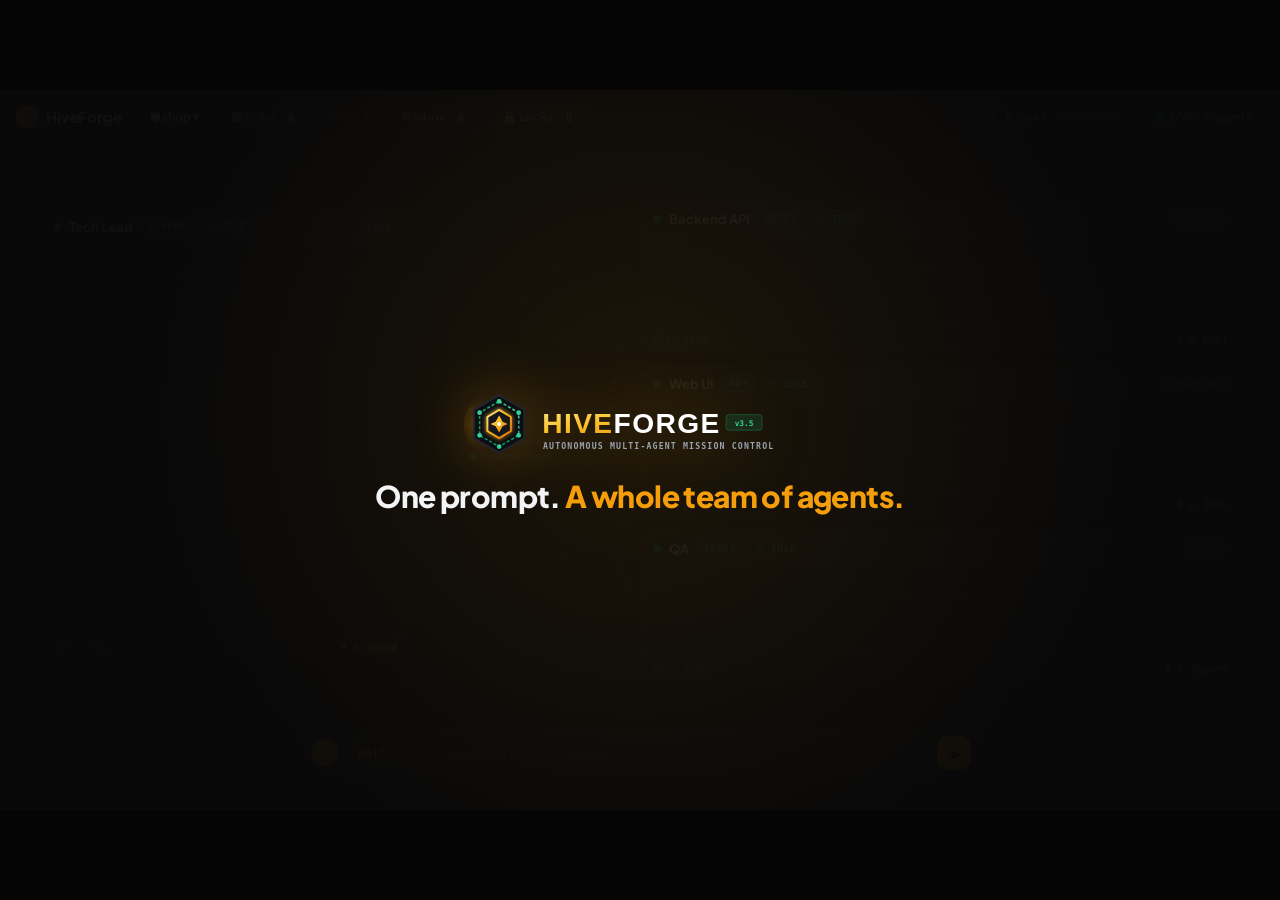
<file: docs/demo.html>
<!DOCTYPE html>
<!--
  HiveForge demo reel: a scripted ~30 s animation of the real cockpit, for recording the README GIF.
  Open in a browser (full screen, F11). The 1280x720 stage scales to fit the window.
  Keys: Space = pause/resume, R = restart.  URL: ?speed=1.5 plays faster, ?noloop stops after one run.
-->
<html lang="en">
<head>
<meta charset="UTF-8">
<meta name="viewport" content="width=device-width, initial-scale=1.0">
<title>HiveForge Demo</title>
<link rel="preconnect" href="https://fonts.googleapis.com">
<link rel="preconnect" href="https://fonts.gstatic.com" crossorigin>
<link href="https://fonts.googleapis.com/css2?family=JetBrains+Mono:wght@400;500;600;700&family=Plus+Jakarta+Sans:wght@400;500;600;700;800&display=swap" rel="stylesheet">
<style>
  :root {
    --bg-canvas: #0c0d0e; --bg-card: rgba(18, 19, 21, 0.96); --bg-card-header: #18191c;
    --border-subtle: rgba(255, 255, 255, 0.07); --border-card: rgba(255, 255, 255, 0.09);
    --amber: #f59e0b; --amber-hi: #fbbf24; --emerald: #10b981; --emerald-hi: #34d399; --sky: #38bdf8;
    --violet: #c084fc; --text-main: #f3f4f6; --text-muted: #9ca3af; --text-dim: #52525b;
    --font-ui: 'Plus Jakarta Sans', -apple-system, BlinkMacSystemFont, sans-serif;
    --font-mono: 'JetBrains Mono', ui-monospace, Menlo, Consolas, monospace;
  }
  @property --a { syntax: '<angle>'; inherits: false; initial-value: 0deg; }
  * { box-sizing: border-box; margin: 0; padding: 0; }
  html, body { width: 100%; height: 100%; overflow: hidden; background: #050505; font-family: var(--font-ui);
    color: var(--text-main); -webkit-font-smoothing: antialiased; }

  #stage { position: absolute; left: 50%; top: 50%; width: 1280px; height: 720px; overflow: hidden;
    transform-origin: 0 0; background-color: var(--bg-canvas);
    background-image: radial-gradient(rgba(255,255,255,0.11) 1.2px, transparent 1.2px); background-size: 32px 32px; }
  #world { position: absolute; inset: 0; transform-origin: 50% 50%; transition: transform 1.6s cubic-bezier(.65,0,.35,1); }

  /* NAV */
  .nav { position: absolute; left: 0; right: 0; top: 0; height: 54px; display: flex; align-items: center; gap: 8px;
    padding: 0 16px; background: rgba(12,13,14,0.92); border-bottom: 1px solid var(--border-subtle); z-index: 40; }
  .brand { display: flex; align-items: center; gap: 8px; font-weight: 800; font-size: 15px; letter-spacing: -0.01em; margin-right: 8px; }
  .brand i { width: 22px; height: 22px; border-radius: 6px; background: linear-gradient(135deg, #f59e0b, #ff6b35);
    box-shadow: 0 0 14px rgba(245,158,11,.5); display: block; }
  .nbtn { height: 32px; padding: 0 11px; border-radius: 8px; border: 1px solid var(--border-subtle);
    background: rgba(22,23,26,.85); color: var(--text-muted); font-size: 12px; font-weight: 600; display: flex;
    align-items: center; gap: 7px; position: relative; }
  .nbtn.team { color: var(--text-main); }
  .count { min-width: 18px; height: 18px; padding: 0 5px; border-radius: 9px; background: #27272a; color: #e5e7eb;
    font: 700 10.5px/18px var(--font-mono); text-align: center; transition: background .3s; }
  .count.hot { background: var(--amber); color: #111; }
  .count.pop, .pop { animation: pop .55s cubic-bezier(.2,1.6,.4,1); }
  @keyframes pop { 0% { transform: scale(1); } 40% { transform: scale(1.7); } 100% { transform: scale(1); } }
  .bdots { display: flex; gap: 6px; padding: 0 8px; }
  .bdot { width: 11px; height: 11px; border-radius: 50%; background: #4b5563; opacity: .45; transition: all .3s; }
  .bdot.running { background: #facc15; opacity: 1; box-shadow: 0 0 10px #facc15; animation: bpulse 1s ease-in-out infinite; }
  .bdot.done { background: #22c55e; opacity: 1; box-shadow: 0 0 10px #22c55e; }
  @keyframes bpulse { 50% { transform: scale(1.45); } }
  .spacer { flex: 1; }
  .gauge { font-family: var(--font-mono); font-size: 11.5px; color: var(--text-muted); }
  .gauge b { color: var(--amber-hi); }
  .track { width: 70px; height: 5px; border-radius: 3px; background: #27272a; overflow: hidden; }
  .fill { height: 100%; width: 0; background: linear-gradient(90deg, var(--emerald), var(--amber)); transition: width .6s; }
  .live { display: flex; align-items: center; gap: 7px; font-size: 12px; color: var(--text-muted); }
  .live i { width: 7px; height: 7px; border-radius: 50%; background: var(--emerald); box-shadow: 0 0 8px var(--emerald);
    animation: bpulse 2s infinite; display: block; }

  /* CAPTION */
  #caption { position: absolute; top: 60px; left: 50%; transform: translateX(-50%); display: flex; align-items: center;
    gap: 12px; padding: 5px 18px 5px 6px; border-radius: 999px; background: rgba(24,25,28,.92);
    border: 1px solid rgba(245,158,11,.35); box-shadow: 0 0 30px rgba(245,158,11,.18); z-index: 45;
    white-space: nowrap; opacity: 0; transition: opacity .35s; }
  #caption.show { opacity: 1; }
  #caption.swap { animation: capin .6s cubic-bezier(.2,1.2,.4,1); }
  @keyframes capin { 0% { transform: translateX(-50%) translateY(-14px) scale(.92); opacity: 0; }
    100% { transform: translateX(-50%) translateY(0) scale(1); opacity: 1; } }
  .capn { width: 30px; height: 30px; border-radius: 50%; background: var(--amber); color: #111;
    font: 800 13px/30px var(--font-mono); text-align: center; }
  .capt { font-size: 18px; font-weight: 700; letter-spacing: -0.01em; }

  /* WIRES */
  #wires { position: absolute; inset: 0; width: 1280px; height: 720px; z-index: 5; overflow: visible; }
  .wire { fill: none; stroke: #3f3f46; stroke-width: 2; stroke-dasharray: 4 5; transition: stroke .3s; }
  .wire.hot { stroke: var(--amber); stroke-width: 2.6; stroke-dasharray: 10 8; animation: flow .5s linear infinite;
    filter: drop-shadow(0 0 5px rgba(245,158,11,.8)); }
  .wire.back { stroke: var(--emerald); filter: drop-shadow(0 0 5px rgba(16,185,129,.8)); animation-direction: reverse; }
  .wire.btw { stroke: var(--violet); filter: drop-shadow(0 0 5px rgba(192,132,252,.8)); }
  @keyframes flow { to { stroke-dashoffset: -18; } }
  .ripple { fill: none; stroke-width: 3; transform-box: fill-box; transform-origin: center; animation: ripple .8s ease-out forwards; }
  @keyframes ripple { from { transform: scale(.2); opacity: 1; } to { transform: scale(4); opacity: 0; } }

  .tag { position: absolute; z-index: 30; transform: translate(-50%, -150%); padding: 3px 9px; border-radius: 6px;
    font: 700 11px var(--font-mono); white-space: nowrap; color: #111; background: var(--amber);
    box-shadow: 0 0 18px rgba(245,158,11,.7); pointer-events: none; }
  .tag.back { background: var(--emerald); box-shadow: 0 0 18px rgba(16,185,129,.7); }
  .tag.btw { background: var(--violet); box-shadow: 0 0 18px rgba(192,132,252,.7); }

  /* HUB */
  .hub { position: absolute; left: 455px; top: 300px; width: 140px; height: 80px; border-radius: 12px; z-index: 12;
    background: var(--bg-card); border: 1px solid var(--border-card); padding: 10px 12px; font-size: 10.5px;
    color: #6b7280; display: flex; flex-direction: column; gap: 2px; box-shadow: 0 20px 50px -15px #000; transition: all .25s; }
  .hub b { color: var(--text-main); font-size: 12px; font-family: var(--font-mono); }
  .hub em { color: var(--emerald); font-style: normal; }
  .hub.flash { border-color: var(--amber); box-shadow: 0 0 34px rgba(245,158,11,.55); transform: scale(1.08); }

  /* CARDS */
  .card { position: absolute; z-index: 10; background: var(--bg-card); border: 1px solid var(--border-card);
    border-radius: 12px; box-shadow: 0 24px 60px -15px rgba(0,0,0,.85); display: flex; flex-direction: column;
    transition: border-color .3s, box-shadow .3s, transform .3s; }
  .card::before { content: ''; position: absolute; inset: -2px; border-radius: 14px; padding: 2px; opacity: 0;
    background: conic-gradient(from var(--a), transparent 0 55%, var(--amber) 75%, #fff7 80%, var(--amber) 85%, transparent 100%);
    -webkit-mask: linear-gradient(#000 0 0) content-box, linear-gradient(#000 0 0); -webkit-mask-composite: xor;
    mask: linear-gradient(#000 0 0) content-box exclude, linear-gradient(#000 0 0); transition: opacity .3s; pointer-events: none; }
  .card.running::before { opacity: 1; animation: spin 1.8s linear infinite; }
  .card.running { box-shadow: 0 24px 60px -15px #000, 0 0 40px -6px rgba(245,158,11,.45); }
  .card.done { border-color: rgba(16,185,129,.55); box-shadow: 0 24px 60px -15px #000, 0 0 30px -6px rgba(16,185,129,.45); }
  .card.hit { animation: hit .7s cubic-bezier(.2,1.5,.4,1); }
  @keyframes hit { 30% { transform: scale(1.045); } 100% { transform: scale(1); } }
  @keyframes spin { to { --a: 360deg; } }
  .ch { height: 36px; flex-shrink: 0; display: flex; align-items: center; gap: 8px; padding: 0 12px;
    background: var(--bg-card-header); border-bottom: 1px solid var(--border-subtle); border-radius: 12px 12px 0 0; }
  .sdot { width: 8px; height: 8px; border-radius: 50%; background: var(--emerald); flex-shrink: 0; }
  .card.lead .sdot { background: var(--amber); }
  .card.running .sdot { background: var(--amber); box-shadow: 0 0 8px var(--amber); animation: bpulse .9s infinite; }
  .cname { font-size: 13px; font-weight: 700; white-space: nowrap; }
  .rt { padding: 1px 6px; font: 700 9.5px/1.3 var(--font-mono); border-radius: 4px; border: 1px solid; letter-spacing: .04em; }
  .rt.claude { background: rgba(217,119,6,.15); border-color: rgba(245,158,11,.4); color: var(--amber-hi); }
  .rt.codex { background: rgba(16,163,127,.18); border-color: rgba(16,163,127,.45); color: #19c39a; }
  .rt.agy { background: rgba(56,189,248,.13); border-color: rgba(56,189,248,.4); color: var(--sky); }
  .st { font: 700 10px var(--font-mono); padding: 1px 6px; border-radius: 4px; letter-spacing: .04em; border: 1px solid;
    background: rgba(16,185,129,.12); color: var(--emerald-hi); border-color: rgba(16,185,129,.25); white-space: nowrap; }
  .st.running { background: rgba(245,158,11,.15); color: var(--amber-hi); border-color: rgba(245,158,11,.4); animation: blink 1s infinite; }
  .st.done { background: rgba(16,185,129,.2); color: #6ee7b7; border-color: rgba(16,185,129,.5); }
  @keyframes blink { 50% { opacity: .55; } }
  .role { margin-left: auto; font: 10.5px var(--font-mono); color: var(--text-muted); background: rgba(255,255,255,.05);
    padding: 2px 7px; border-radius: 4px; }
  .chips { height: 28px; flex-shrink: 0; display: flex; align-items: center; gap: 5px; padding: 0 10px; overflow: hidden;
    border-bottom: 1px solid var(--border-subtle); }
  .chip { font: 600 10px var(--font-mono); padding: 2px 7px; border-radius: 5px; white-space: nowrap;
    background: rgba(245,158,11,.1); border: 1px solid rgba(245,158,11,.3); color: var(--amber-hi);
    animation: chipin .5s cubic-bezier(.2,1.6,.4,1); }
  .chip.lock { background: rgba(239,68,68,.12); border-color: rgba(239,68,68,.4); color: #fca5a5; }
  .chip.gone { animation: chipout .4s forwards; }
  @keyframes chipin { from { transform: translateY(10px) scale(.4); opacity: 0; } }
  @keyframes chipout { to { transform: scale(.3); opacity: 0; } }
  .body { flex: 1; overflow: hidden; padding: 7px 12px; display: flex; flex-direction: column; justify-content: flex-end; gap: 1px; }
  .ln { font: 12px/1.5 var(--font-mono); color: #d1d5db; white-space: nowrap; overflow: hidden; text-overflow: ellipsis;
    animation: lnin .4s ease-out; border-radius: 3px; flex-shrink: 0; }
  @keyframes lnin { from { transform: translateX(-14px); opacity: 0; background: rgba(245,158,11,.25); } }
  .ln.think { color: #9ca3af; font-style: italic; }
  .ln.cmd { color: var(--amber-hi); }
  .ln.ok { color: var(--emerald-hi); }
  .ln.add { color: #86efac; } .ln.add s { color: #f87171; text-decoration: none; }
  .ln.dim { color: #6b7280; }
  .ln.btw { color: var(--violet); }
  .ln.md { font: 600 14px/1.45 var(--font-ui); color: var(--text-main); white-space: normal; }
  .ln.md b { color: var(--emerald-hi); }
  .cf { height: 26px; flex-shrink: 0; display: flex; align-items: center; gap: 8px; padding: 0 12px;
    border-top: 1px solid var(--border-subtle); font: 10.5px var(--font-mono); color: #6b7280; }
  .tok { margin-left: auto; color: var(--amber-hi); }
  .tgt { font-weight: 700; color: #9ca3af; }
  .card.lead .tgt { color: var(--amber); }
  .stamp { position: absolute; right: 16px; top: 46px; padding: 4px 12px; border: 2px solid var(--emerald);
    border-radius: 8px; color: var(--emerald-hi); font: 800 15px var(--font-mono); letter-spacing: .08em; transform: rotate(-8deg);
    background: rgba(6,40,30,.85); box-shadow: 0 0 24px rgba(16,185,129,.5); opacity: 0; pointer-events: none; }
  .card.done .stamp { animation: stamp .6s cubic-bezier(.2,1.6,.4,1) forwards; }
  @keyframes stamp { from { opacity: 0; transform: rotate(-8deg) scale(2.6); } to { opacity: 1; transform: rotate(-8deg) scale(1); } }

  /* COMMAND BAR */
  .bar { position: absolute; left: 300px; top: 638px; width: 680px; height: 50px; z-index: 20; display: flex;
    align-items: center; gap: 10px; padding: 0 8px 0 10px; border-radius: 14px; background: rgba(20,21,24,.95);
    border: 1px solid var(--border-card); box-shadow: 0 18px 40px -10px #000; transition: all .25s; }
  .bar.focus { border-color: rgba(245,158,11,.6); box-shadow: 0 0 0 4px rgba(245,158,11,.12), 0 0 40px rgba(245,158,11,.25); }
  .bar.sent { animation: hit .5s; border-color: var(--amber); }
  .orb { width: 28px; height: 28px; border-radius: 50%; background: radial-gradient(circle at 35% 35%, #fbbf24, #b45309); flex-shrink: 0; }
  .tbadge { font: 700 12px var(--font-mono); color: var(--amber-hi); background: rgba(245,158,11,.12);
    border: 1px solid rgba(245,158,11,.3); padding: 3px 8px; border-radius: 6px; }
  .input { flex: 1; font-size: 14px; color: var(--text-main); white-space: nowrap; overflow: hidden; }
  .input .ph { color: #52525b; }
  .caret { display: inline-block; width: 2px; height: 17px; background: var(--amber); vertical-align: -3px; margin-left: 1px;
    animation: blink .8s steps(1) infinite; }
  .send { width: 34px; height: 34px; border-radius: 10px; background: var(--amber); color: #111; font-weight: 800;
    display: grid; place-items: center; font-size: 16px; }

  /* TOAST */
  .toast { position: absolute; right: 18px; top: 66px; width: 330px; z-index: 50; padding: 14px 16px; border-radius: 12px;
    background: #141518; border: 1px solid rgba(245,158,11,.5); box-shadow: 0 0 40px rgba(245,158,11,.25), 0 20px 50px #000;
    animation: toastin .6s cubic-bezier(.2,1.4,.4,1); }
  @keyframes toastin { from { transform: translateX(380px); } }
  .toast small { font: 700 10px var(--font-mono); color: var(--amber); letter-spacing: .08em; }
  .toast p { font-size: 13.5px; font-weight: 600; margin: 6px 0 10px; line-height: 1.4; }
  .toast .btns { display: flex; gap: 8px; }
  .toast button { font: 700 12px var(--font-ui); border-radius: 7px; padding: 6px 14px; border: 1px solid var(--border-card);
    background: #1f2124; color: var(--text-muted); }
  .toast button.yes { background: var(--emerald); color: #04140e; border-color: transparent; }
  .toast button.press { animation: press .5s; box-shadow: 0 0 0 6px rgba(16,185,129,.3); }
  @keyframes press { 40% { transform: scale(.88); } }
  .toast.ok { border-color: rgba(16,185,129,.6); box-shadow: 0 0 40px rgba(16,185,129,.3), 0 20px 50px #000; }

  /* OVERLAYS */
  .ovl { position: absolute; inset: 0; z-index: 60; display: flex; flex-direction: column; align-items: center;
    justify-content: center; gap: 14px; background: radial-gradient(circle at 50% 45%, rgba(30,22,8,.94), rgba(8,8,9,.97) 65%);
    opacity: 0; pointer-events: none; transition: opacity .6s; }
  .ovl.show { opacity: 1; }
  .ovl img { width: 360px; filter: drop-shadow(0 0 30px rgba(245,158,11,.35)); }
  .ovl.show img { animation: logoin 1s cubic-bezier(.2,1.2,.4,1); }
  @keyframes logoin { from { transform: scale(.7); opacity: 0; } }
  .ovl h1 { font-size: 30px; font-weight: 800; letter-spacing: -0.02em; }
  .ovl h1 span { color: var(--amber); }
  .ovl p { color: var(--text-muted); font-size: 16px; }
  .ovl .rts { display: flex; gap: 8px; margin-top: 6px; }
  .ovl .rts .rt { font-size: 12px; padding: 3px 9px; }
  .ovl code { margin-top: 10px; font: 600 15px var(--font-mono); color: var(--amber-hi); padding: 8px 16px;
    border: 1px solid rgba(245,158,11,.35); border-radius: 10px; background: rgba(245,158,11,.06); }
</style>
</head>
<body>
<div id="stage"></div>

<script>
const W = 1280, H = 720;
const LOGO = '[data-uri]';
const params = new URLSearchParams(location.search);
const SPEED = parseFloat(params.get('speed')) || 1;
const LOOP = !params.has('noloop');
const stage = document.getElementById('stage');
const $ = id => document.getElementById(id);
const CANCEL = Symbol('cancel');
let gen = 0, paused = false;
// ?timer drives the clock with setTimeout (headless screenshots; rAF doesn't run under virtual time)
const raf = params.has('timer') ? f => setTimeout(() => f(performance.now()), 16) : requestAnimationFrame;

function fit() {
  const s = Math.min(innerWidth / W, innerHeight / H);
  stage.style.transform = `scale(${s}) translate(-50%, -50%)`;
}
addEventListener('resize', fit); fit();

// ---------- time (pausable, cancellable on restart) ----------
function frames(ms, onProgress) {
  const g = gen; ms /= SPEED;
  return new Promise((res, rej) => {
    let done = 0, last = performance.now();
    (function tick(now) {
      if (g !== gen) return rej(CANCEL);
      if (!paused) done += now - last;
      last = now;
      const t = Math.min(1, ms <= 0 ? 1 : done / ms);
      onProgress && onProgress(t);
      t >= 1 ? res() : raf(tick);
    })(last);
  });
}
const sleep = ms => frames(ms);
const ease = t => t < .5 ? 4 * t * t * t : 1 - Math.pow(-2 * t + 2, 3) / 2;

// ---------- stage ----------
const AGENTS = {
  lead:  { name: 'Tech Lead', rt: 'claude', role: 'lead', tgt: '@lead', cid: 'c41e…', x: 40, y: 118, w: 370, h: 452 },
  api:   { name: 'Backend API', rt: 'codex', role: 'backend', tgt: '@api', cid: '7f3a…', x: 640, y: 110, w: 600, h: 152 },
  web:   { name: 'Web UI', rt: 'agy', role: 'frontend', tgt: '@web', cid: '2bd9…', x: 640, y: 275, w: 600, h: 152 },
  tests: { name: 'QA', rt: 'codex', role: 'tests', tgt: '@tests', cid: 'e08c…', x: 640, y: 440, w: 600, h: 152 },
};
const WIRES = {
  'bar-lead': 'M300 663 C225 663, 225 630, 225 570',
  'lead-hub': 'M410 340 C430 340, 435 340, 455 340',
  'hub-api': 'M595 340 C625 340, 610 186, 640 186',
  'hub-web': 'M595 340 C620 340, 615 351, 640 351',
  'hub-tests': 'M595 340 C625 340, 610 516, 640 516',
  'btw': 'M1240 186 C1282 186, 1282 516, 1240 516',
};

function build() {
  stage.innerHTML = `
  <div id="world">
    <svg id="wires" viewBox="0 0 ${W} ${H}">
      ${Object.entries(WIRES).map(([k, d]) => `<path id="w-${k}" class="wire" d="${d}" ${k === 'btw' || k === 'bar-lead' ? 'style="opacity:0"' : ''}/>`).join('')}
      <g id="fx"></g>
    </svg>
    <div class="hub" id="hub"><b>◈ hub</b><span>team: shop</span><span>orchestrator: active</span><em>● dynamic mesh</em></div>
    ${Object.entries(AGENTS).map(([id, a]) => `
      <div class="card ${id === 'lead' ? 'lead' : ''}" id="c-${id}" style="left:${a.x}px;top:${a.y}px;width:${a.w}px;height:${a.h}px">
        <div class="ch"><span class="sdot"></span><span class="cname">${a.name}</span>
          <span class="rt ${a.rt}">${a.rt.toUpperCase()}</span><span class="st" id="st-${id}">○ IDLE</span>
          <span class="role">${a.role}</span></div>
        <div class="chips" id="ch-${id}"></div>
        <div class="body" id="b-${id}"></div>
        <div class="cf"><span>CID: ${a.cid}</span><span class="tok" id="tk-${id}">⚡ 0</span><span class="tgt">${a.tgt}</span></div>
        <div class="stamp">✓ DONE</div>
      </div>`).join('')}
    <div class="bar" id="bar"><div class="orb"></div><span class="tbadge" id="tbadge">@all</span>
      <div class="input" id="input"><span class="ph">Type command to direct agents...</span></div>
      <div class="send">➤</div></div>
  </div>
  <header class="nav">
    <div class="brand"><i></i>HiveForge</div>
    <div class="nbtn team">⬢ shop ▾</div>
    <div class="nbtn">▦ Tasks <span class="count" id="n-tasks">0</span></div>
    <div class="bdots"><span class="bdot" id="bd-api"></span><span class="bdot" id="bd-web"></span><span class="bdot" id="bd-tests"></span></div>
    <div class="nbtn">✉ Inbox <span class="count" id="n-inbox">0</span></div>
    <div class="nbtn">🔒 Locks <span class="count" id="n-locks">0</span></div>
    <div class="spacer"></div>
    <div class="nbtn gauge">⚡ <b id="g-used">0</b> used <div class="track"><div class="fill" id="g-fill"></div></div></div>
    <div class="nbtn live"><i></i>LIVE · 4 agents</div>
  </header>
  <div id="caption"><span class="capn" id="capn">1</span><span class="capt" id="capt"></span></div>
  <div class="ovl" id="intro"><img src="${LOGO}" alt="HiveForge">
    <h1>One prompt. <span>A whole team of agents.</span></h1></div>
  <div class="ovl" id="outro"><img src="${LOGO}" alt="HiveForge">
    <h1>Run a team of AI coding agents <span>on one repo.</span></h1>
    <p>Dispatch · callbacks · /btw notes · file locks · review · token budgets</p>
    <div class="rts"><span class="rt claude">CLAUDE</span><span class="rt codex">CODEX</span><span class="rt agy">AGY</span>
      <span class="rt" style="color:#c084fc;border-color:#c084fc66">AIDER</span><span class="rt" style="color:#38bdf8;border-color:#38bdf866">OLLAMA</span></div>
    <code>github.com/ElCunq/HiveForge</code></div>`;
}

// ---------- helpers ----------
function restart(el, cls) { el.classList.remove(cls); void el.offsetWidth; el.classList.add(cls); }

function caption(n, text) {
  const c = $('caption');
  $('capn').textContent = n; $('capt').textContent = text;
  c.classList.add('show'); restart(c, 'swap');
}

function line(id, html, cls = '', max) {
  const body = $('b-' + id);
  const el = document.createElement('div');
  el.className = 'ln ' + cls; el.innerHTML = html;
  body.appendChild(el);
  max = max || (id === 'lead' ? 14 : 4);
  while (body.children.length > max) body.firstChild.remove();
  return el;
}

function chip(id, text, cls = '') {
  const el = document.createElement('span');
  el.className = 'chip ' + cls; el.textContent = text;
  $('ch-' + id).appendChild(el);
  return el;
}

function status(id, s) {
  const c = $('c-' + id), st = $('st-' + id);
  c.classList.remove('running', 'done'); st.className = 'st';
  if (s === 'running') { c.classList.add('running'); st.classList.add('running'); st.textContent = '● RUNNING'; }
  else if (s === 'done') { c.classList.add('done'); st.classList.add('done'); st.textContent = '✓ DONE'; }
  else st.textContent = '○ IDLE';
  const dot = $('bd-' + id);
  if (dot) dot.className = 'bdot ' + (s === 'idle' ? '' : s);
}

function bump(id, delta) {
  const el = $(id);
  const v = Math.max(0, (+el.textContent) + delta);
  el.textContent = v; el.classList.toggle('hot', v > 0); restart(el, 'pop');
}

const fmt = n => n >= 1000 ? (n / 1000).toFixed(1) + 'k' : String(Math.round(n));
const tokens = { lead: 0, api: 0, web: 0, tests: 0 };
function tok(id, to) {
  const from = tokens[id]; tokens[id] = to;
  const total0 = Object.values(tokens).reduce((a, b) => a + b, 0) - to + from;
  frames(700, t => {
    const v = from + (to - from) * ease(t);
    $('tk-' + id).textContent = '⚡ ' + fmt(v);
    const tot = total0 - from + v;
    $('g-used').textContent = fmt(tot);
    $('g-fill').style.width = Math.min(100, tot / 900) + '%';
  }).catch(() => {});
}

function ripple(x, y, color) {
  const c = document.createElementNS('http://www.w3.org/2000/svg', 'circle');
  c.setAttribute('cx', x); c.setAttribute('cy', y); c.setAttribute('r', 10);
  c.setAttribute('class', 'ripple'); c.style.stroke = color;
  $('fx').appendChild(c); setTimeout(() => c.remove(), 900);
}

const COLORS = { go: '#f59e0b', back: '#10b981', btw: '#c084fc' };
// a glowing packet (head + trail + optional label) that travels a wire
async function packet(wire, { dur = 650, reverse = false, kind = 'go', label = '' } = {}) {
  const path = $('w-' + wire), len = path.getTotalLength(), color = COLORS[kind];
  path.style.opacity = 1;
  path.classList.add('hot'); if (kind !== 'go') path.classList.add(kind);
  const ns = 'http://www.w3.org/2000/svg', dots = [];
  for (let i = 0; i < 7; i++) {
    const c = document.createElementNS(ns, 'circle');
    c.setAttribute('r', i === 0 ? 7 : 6 - i * 0.7);
    c.setAttribute('fill', i === 0 ? '#fff' : color);
    c.style.opacity = i === 0 ? 1 : 0.85 - i * 0.11;
    c.style.filter = `drop-shadow(0 0 ${i === 0 ? 10 : 5}px ${color})`;
    $('fx').appendChild(c); dots.push(c);
  }
  dots[0].setAttribute('stroke', color); dots[0].setAttribute('stroke-width', 3);
  let tag;
  if (label) { tag = document.createElement('div'); tag.className = 'tag ' + (kind === 'go' ? '' : kind); tag.textContent = label; $('world').appendChild(tag); }
  const at = t => path.getPointAtLength(len * (reverse ? 1 - t : t));
  try {
    await frames(dur, t => {
      const e = ease(t);
      dots.forEach((d, i) => { const p = at(Math.max(0, e - i * 0.035)); d.setAttribute('cx', p.x); d.setAttribute('cy', p.y); });
      if (tag) { const p = at(e); tag.style.left = p.x + 'px'; tag.style.top = p.y + 'px'; }
    });
  } finally {
    dots.forEach(d => d.remove()); tag && tag.remove();
  }
  const end = at(1); ripple(end.x, end.y, color);
  setTimeout(() => path.classList.remove('hot', 'back', 'btw'), 500);
}

function hit(id) { restart($('c-' + id), 'hit'); }
function hubFlash() { const h = $('hub'); h.classList.add('flash'); setTimeout(() => h.classList.remove('flash'), 350); }

async function type(text, perChar = 34) {
  const input = $('input');
  for (let i = 1; i <= text.length; i++) {
    input.innerHTML = text.slice(0, i).replace(/</g, '&lt;') + '<span class="caret"></span>';
    await sleep(perChar);
  }
}

// ---------- the script ----------
async function dispatch(id, task, num) {
  line('lead', `$ team dispatch shop @${id} "${task}"`, 'cmd');
  await packet('lead-hub', { dur: 380, label: `task #${num}` });
  hubFlash();
  await packet('hub-' + id, { dur: 520, label: `task #${num} → @${id}` });
  status(id, 'running'); hit(id); bump('n-tasks', 1);
  line(id, `▸ task #${num}: ${task}`, 'dim');
}

async function report(id, summary, num, toks) {
  status(id, 'done'); hit(id);
  await packet('hub-' + id, { dur: 520, reverse: true, kind: 'back', label: `✓ #${num} result` });
  hubFlash();
  await packet('lead-hub', { dur: 360, reverse: true, kind: 'back' });
  hit('lead');
  line('lead', `✓ @${id}: ${summary} <span style="color:#6b7280">(${toks})</span>`, 'ok');
}

async function workApi() {
  await sleep(300);
  line('api', 'read src/routes/auth.ts', 'dim'); chip('api', '📖 read'); tok('api', 3400);
  await sleep(700);
  const lk = chip('api', '🔒 rateLimit.ts', 'lock'); bump('n-locks', 1);
  line('api', '+ src/middleware/rateLimit.ts  <span style="color:#6b7280">+48</span>', 'add'); chip('api', '✎ write'); tok('api', 7900);
  await sleep(800);
  line('api', 'edit src/routes/auth.ts  +6 <s>−1</s>', 'add'); tok('api', 10200);
  await sleep(500);
  line('api', '/btw @tests limit = 5 req/min per IP, 429 + Retry-After', 'btw');
  packet('btw', { dur: 1100, kind: 'btw', label: '/btw @tests' }).then(() => {
    hit('tests'); line('tests', '✉ /btw from @api: 5 req/min, 429 + Retry-After', 'btw');
  }).catch(() => {});
  await sleep(1000);
  line('api', '✓ typecheck clean', 'ok'); chip('api', '✔ tsc'); tok('api', 12400);
  await sleep(500);
  lk.classList.add('gone'); bump('n-locks', -1);
  await report('api', 'middleware + route wired', 41, '12.4k tok');
}

async function workWeb() {
  await sleep(500);
  line('web', '◆ thinking: show a cooldown timer on HTTP 429', 'think'); chip('web', '🧠 think'); tok('web', 2100);
  await sleep(900);
  line('web', 'edit web/src/pages/Login.tsx  +22 <s>−3</s>', 'add'); chip('web', '✎ edit'); tok('web', 6800);
  await sleep(800);
  line('web', '+ web/src/hooks/useCooldown.ts', 'add'); tok('web', 8300);
  await sleep(700);
  line('web', '✓ vite build ok (2.4s)', 'ok'); chip('web', '▶ build'); tok('web', 9100);
  await sleep(400);
  await report('web', 'login shows retry countdown', 42, '9.1k tok');
}

async function workTests() {
  await sleep(700);
  line('tests', '+ tests/rateLimit.test.ts  <span style="color:#6b7280">+61</span>', 'add'); chip('tests', '✎ write'); tok('tests', 4200);
  await sleep(2600); // waits for the /btw from @api
  line('tests', '$ npm test -- rateLimit', 'cmd'); chip('tests', '▶ npm test'); tok('tests', 7600);
  await sleep(600);
  line('tests', '  ✓ allows 5 requests per minute', 'ok');
  await sleep(350);
  line('tests', '  ✓ 6th request → 429 + Retry-After', 'ok'); tok('tests', 9800);
  await sleep(450);
  line('tests', '  Tests: 14 passed, 0 failed', 'ok'); tok('tests', 11000);
  await sleep(300);
  await report('tests', '14 tests passing', 43, '11k tok');
}

async function run() {
  gen++; paused = false; build(); fit();
  for (const k in tokens) tokens[k] = 0;

  $('intro').classList.add('show');
  await sleep(2000);
  $('intro').classList.remove('show');
  await sleep(500);

  caption(1, 'Give the lead one task');
  await sleep(500);
  $('bar').classList.add('focus'); $('tbadge').textContent = '@lead'; restart($('tbadge'), 'pop');
  await sleep(250);
  await type('Add rate limiting to /login, with UI feedback and tests');
  await sleep(300);
  restart($('bar'), 'sent');
  $('input').innerHTML = '<span class="ph">Type command to direct agents...</span>';
  $('bar').classList.remove('focus');
  await packet('bar-lead', { dur: 650, label: 'new task' });
  status('lead', 'running'); hit('lead'); tok('lead', 1800);
  line('lead', '› reading repo structure…', 'think');
  await sleep(450);
  line('lead', '› plan: middleware · login UI · tests', 'think'); tok('lead', 4100);
  await sleep(450);
  line('lead', '› 3 independent parts → split', 'think');
  await sleep(400);

  caption(2, 'The lead splits it and dispatches in parallel');
  await sleep(300);
  const d1 = dispatch('api', 'rate-limit middleware', 41);
  await sleep(380);
  const d2 = dispatch('web', '429 cooldown on login', 42);
  await sleep(380);
  const d3 = dispatch('tests', 'rate-limit tests', 43);
  await Promise.all([d1, d2, d3]);
  tok('lead', 5600);
  line('lead', '… waiting for callbacks (no polling)', 'dim');
  await sleep(400);

  caption(3, 'Codex and Antigravity agents work side by side');
  $('world').style.transform = 'scale(1.025) translateY(6px)';
  setTimeout(() => gen && caption(4, 'Results come back to the lead on their own'), 4300 / SPEED);
  await Promise.all([workApi(), workWeb(), workTests()]);
  $('world').style.transform = '';

  status('lead', 'running'); tok('lead', 7300);
  await sleep(400);
  line('lead', '<b>All 3 tasks done.</b> Rate limit live on /login, UI shows a countdown, 14 tests pass.', 'md');
  await sleep(400);
  status('lead', 'done');
  caption(5, 'You approve. That is the whole loop.');
  bump('n-inbox', 1);
  const t = document.createElement('div'); t.className = 'toast';
  t.innerHTML = '<small>@LEAD ASKS</small><p>Ship it? Deploy api + web to staging.</p><div class="btns"><button class="yes" id="yes">Approve</button><button>Reject</button></div>';
  stage.appendChild(t);
  await sleep(1500);
  restart($('yes'), 'press');
  await sleep(450);
  t.classList.add('ok'); t.innerHTML = '<small style="color:#34d399">✓ APPROVED</small><p>team deploy shop --tasks 41,42,43</p>';
  bump('n-inbox', -1);
  await sleep(1800);

  $('caption').classList.remove('show');
  $('outro').classList.add('show');
  await sleep(4200);
  window.__finished = true;
  if (LOOP) start();
}

function start() { run().catch(e => { if (e !== CANCEL) console.error(e); }); }

addEventListener('keydown', e => {
  if (e.code === 'Space') {
    e.preventDefault(); paused = !paused;
    document.getAnimations().forEach(a => paused ? a.pause() : a.play());
  }
  if (e.key === 'r' || e.key === 'R') start();
});

// ?manual: a frame renderer starts the reel itself via window.__go() once fonts are loaded
if (params.has('manual')) { build(); fit(); window.__go = start; }
else (document.fonts ? document.fonts.ready : Promise.resolve()).then(start);
</script>
</body>
</html>
</file>
